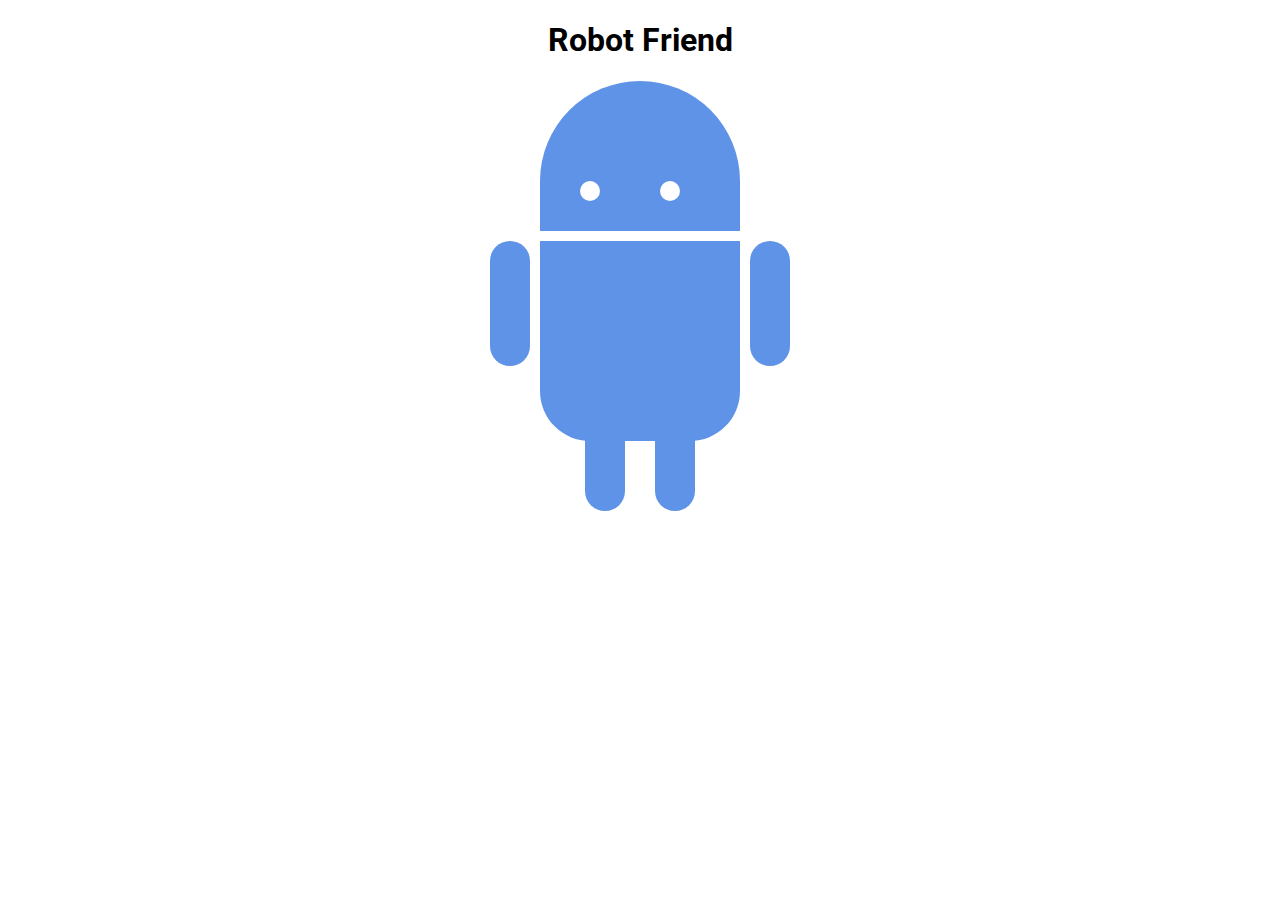
<file: Robot/index.html>
<!DOCTYPE html>
<html>
<head>
	<title>RoboPage</title>
	<link rel="stylesheet" type="text/css" href="style.css">
	<link href="https://fonts.googleapis.com/css?family=Roboto" rel="stylesheet">
</head>
<body>
	<h1>Robot Friend</h1>
	<div class="robots">
		<div class="android"> 
			<div class="head"> 
				<div class="eyes"> 
					<div class="left_eye"></div> 
					<div class="right_eye"></div>	
				</div> 
			</div> 
			<div class="upper_body"> 
				<div class="left_arm"></div> 
				<div class="torso"></div> 
				<div class="right_arm"></div> 
			</div> 
			<div class="lower_body"> 
				<div class="left_leg"></div> 
				<div class="right_leg"></div> 
			</div> 
		</div>
	</div>
</body>
</html>
</file>
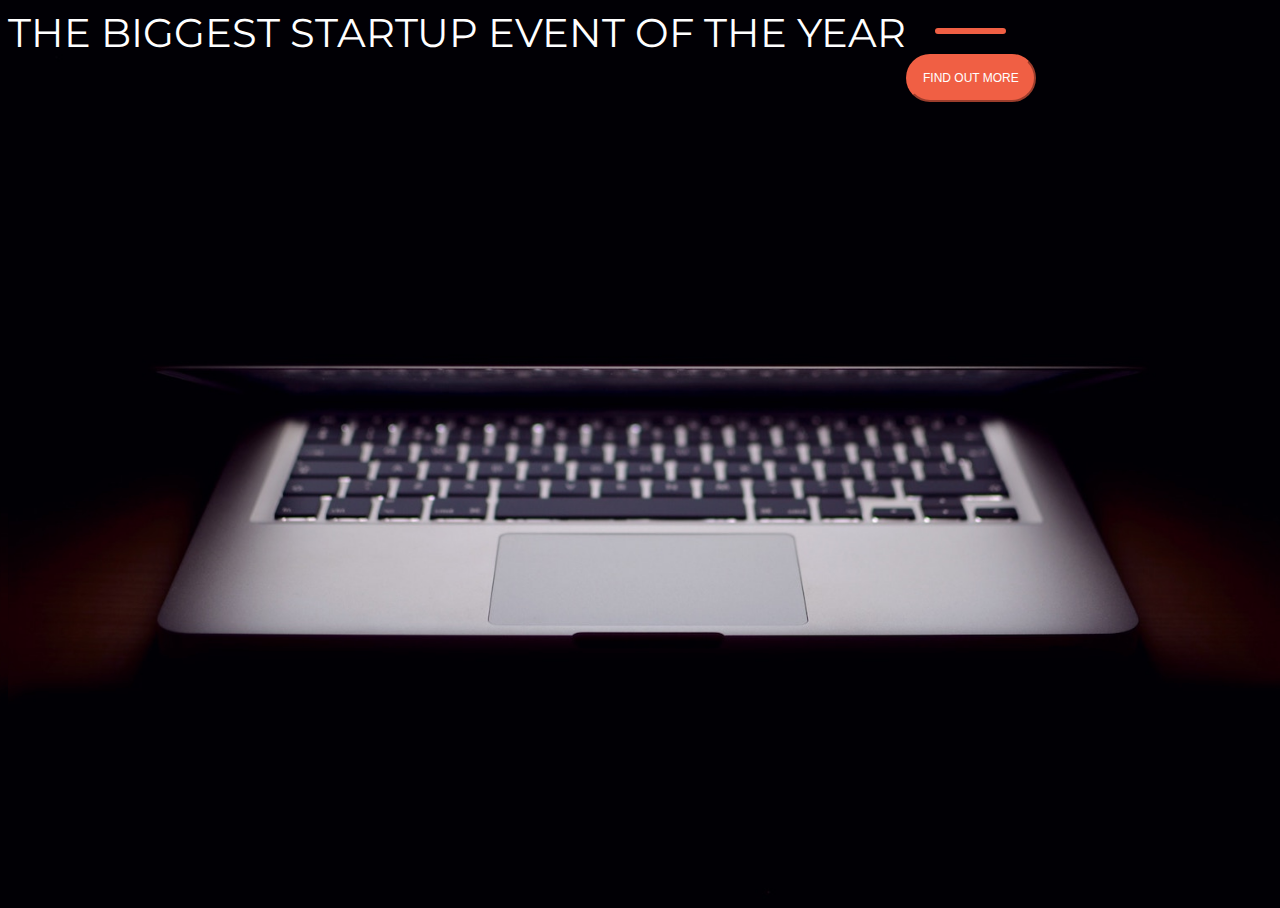
<file: startup_files/index.html>
<!DOCTYPE html>
<html>
  <head>
    <title>Startup</title>
    <!-- Required meta tags -->
    <meta charset="utf-8">
    <meta name="viewport" content="width=device-width, initial-scale=1, shrink-to-fit=no">
    <!-- Google Fonts -->
    <link href="https://fonts.googleapis.com/css?family=Montserrat" rel="stylesheet">

    <!-- Note that the below Bootstrap file is a specific version. If you grab the most
    current from Bootstrap website, you will see the button grow transition being a lot faster
    than in my video.  Use whichever style sheet you like best! -->
    <!-- Bootstrap CSS from a CDN. This way you don't have to include the bootstrap file yourself -->
    <!-- CSS only -->
    <link href="https://cdn.jsdelivr.net/npm/bootstrap@5.3.1/dist/css/bootstrap.min.css" rel="stylesheet" integrity="sha384-4bw+/aepP/YC94hEpVNVgiZdgIC5+VKNBQNGCHeKRQN+PtmoHDEXuppvnDJzQIu9" crossorigin="anonymous">    

    <!-- My own stylesheet -->
    <link href="style.css" rel="stylesheet">
  </head>
  <body>
    <div class = "container">
      <div class = "header col-12">
        <div class = "title col-12">
          THE BIGGEST STARTUP EVENT OF THE YEAR
        </div>
      </div>
      <div class = "section col-12">
        <hr>
        <button type="button" class="btn btn-warning btn-my">FIND OUT MORE</button>
      </div>
    </div>
  </body>
</html>
</file>
<file: Robot/style.css>
h1 {
	text-align: center;
	font-family: 'Roboto', sans-serif;
}

.robots {
}

.head, 
.left_arm, 
.torso, 
.right_arm, 
.left_leg, 
.right_leg {
	background-color: #5f93e8;
}

.head { 
	width: 200px; 
	margin: 0 auto; 
	height: 150px; 
	border-radius: 200px 200px 0 0; 
	margin-bottom: 10px;
} 

.eyes {
	
}

.head:hover {
	width: 300px;
    transition: 1s ease-in-out;
}

.upper_body { 
	width: 300px; 
	height: 150px;
	display: flex; 
	margin: 0 auto;
} 

.left_arm, .right_arm { 
	width: 40px; 
	height: 125px;
	border-radius: 100px;
} 

.left_arm { 
	margin-right: 10px; 
} 

.right_arm { 
	margin-left: 10px; 
} 

.torso { 
	width: 200px; 
	height: 200px;
	border-radius: 0 0 50px 50px; 
}

.lower_body { 
	width: 200px; 
	height: 200px;
	/* This is another useful property. Hmm what do you think it does?*/
	margin: 0 auto;
	display: flex;
} 

.left_leg, .right_leg { 
	width: 40px; 
	height: 120px;
	border-radius: 0 0 100px 100px; 
} 

.left_leg { 
	margin-left: 45px; 
} 

.left_leg:hover {
	-webkit-transform: rotate(20deg);
    -moz-transform: rotate(20deg);
    -o-transform: rotate(20deg);
    -ms-transform: rotate(20deg);
    transform: rotate(20deg);
}

.right_leg { 
	margin-left: 30px; 
}

.left_eye, .right_eye { 
	width: 20px; 
	height: 20px; 
	border-radius: 15px; 
	background-color: white;  
} 

.left_eye { 
	/* These properties are new and you haven't encountered
	in this course. Check out CSS Tricks to see what it does! */
	position: relative; 
	top: 100px; 
	left: 40px; 
} 

.right_eye { 
	position: relative; 
	top: 80px; 
	left: 120px; 
}
</file>
<file: startup_files/style.css>
body,
html {
  width: 100%;
  height: 100%;
  font-family: 'Montserrat', sans-serif;
  background-image: url(header.jpg);
  background-size: cover;
  background-position: center;
}
.container{
  text-align: center;
  display: flex;
  flex-wrap: wrap;
  text-align: center;
}
.title{
  color: white;
  font-size: 40px;
}

hr{
  margin: 20px auto;
  color: #F05F44;
  border: 3px solid #F05F44;
  width: 65px;
  opacity: 1; 
  border-radius: 5px;
}

.btn-my{
  border-radius: 300px;
  padding: 15px;
  font-size: 12px;
  transition: all 1s;
  background-color: #F05F44;
  border-color: #F05F44;
  color: white;
}

.btn-my:hover{
  transform: scale(1.1);
  background-color: #ee4b08;
  border-color: #ee4b08;
}
</file>
